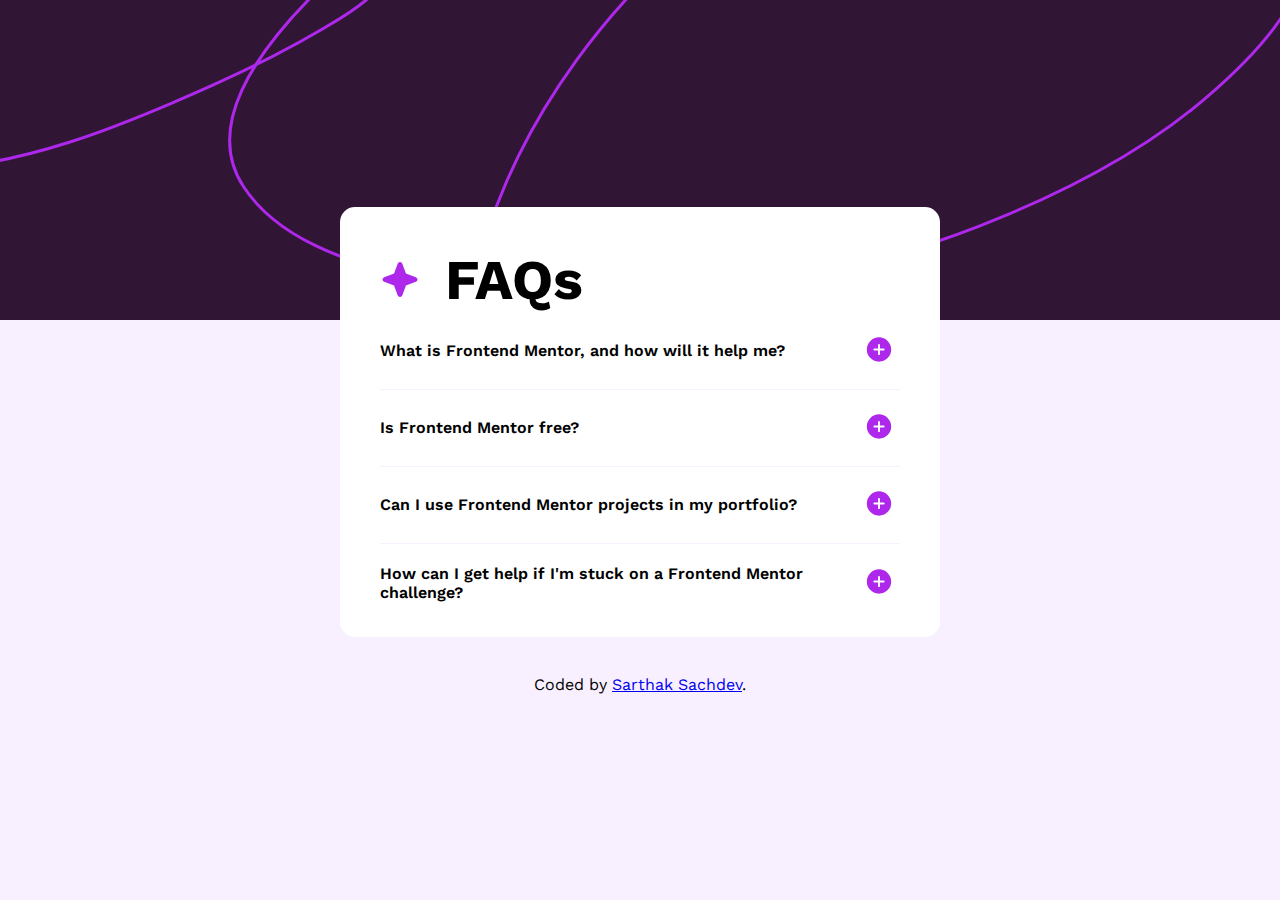
<file: index.html>
<!DOCTYPE html>
<html lang="en">
<head>
    <meta charset="UTF-8">
    <meta name="viewport" content="width=device-width, initial-scale=1.0"> <!-- displays site properly based on user's device -->

    <link rel="icon" type="image/png" sizes="32x32" href="./assets/images/favicon-32x32.png">
    
    <title>FAQ accordion</title>
    <link rel="stylesheet" href="style.css">
    <link href="https://fonts.googleapis.com/css2?family=Work+Sans:ital,wght@0,100..900;1,100..900&display=swap" rel="stylesheet">
    
</head>
<body>
    <svg id="top-pattern" xmlns="http://www.w3.org/2000/svg" width="1440" height="320" fill="none" viewBox="0 0 1440 320"><g clip-path="url(#a)"><path fill="#301534" d="M0 0h1440v320H0z"/><path stroke="#AD28EB" stroke-linecap="round" stroke-width="3" d="M-676-182C-454-10-396.863 71.888-197.5 143.5-99 178.882-36.919 170.726-4.751 170.108c104.487-2.01 204.609-43.237 298.633-85.495 38.354-17.238 75.882-36.189 112.063-57.63 23.903-14.165 58.87-33.913 64.721-64.42 2.32-12.102-16.369-12.24-23.771-9.789-13.511 4.474-25.95 16.544-36.056 25.669-19.131 17.273-37.062 35.948-53.235 56.031-33.728 41.883-68.034 100.247-34.158 152.014 17.287 26.415 43.94 45.693 72.112 59.127 56.182 26.791 119.205 38.742 180.778 44.146 164.438 14.432 328.964-3.461 483.004-63.622 79.76-31.148 158.55-70.539 224.23-126.245 48.56-41.186 102.8-96.548 110.66-162.9 10.93-92.187-94.04-136.062-169.29-148.418-61.41-10.084-123.75-4.164-184.07 9.588-78.262 17.84-149.006 47.67-214.241 94.384-130.002 93.093-234.95 228.413-272.466 385.827-15.64 65.625-16.648 138.21 5.493 202.551 21.452 62.338 69.196 110.576 124.048 144.923 65.117 40.774 137.161 62.14 212.839 73.21 100.474 14.696 202.817 12.233 303.027-2.997 176.17-26.772 352.73-88.431 505.18-181.077 103.22-62.725 199.3-134.15 280.06-224.425 17.7-19.793 31.81-40.875 43.74-64.521C2172.11-58.5 2095.5-145.528 2095.5-151"/></g><defs><clipPath id="a"><path fill="#fff" d="M0 0h1440v320H0z"/></clipPath></defs></svg>
    <div id="container">
        <div id="header">
            <svg xmlns="http://www.w3.org/2000/svg" width="40" height="41" fill="none" viewBox="0 0 40 41"><path fill="#AD28EB" d="M37.5 20.5a2.467 2.467 0 0 1-1.64 2.344l-9.913 3.604-3.603 9.911a2.5 2.5 0 0 1-4.688 0l-3.604-9.922-9.911-3.593a2.5 2.5 0 0 1 0-4.688l9.921-3.604 3.594-9.911a2.5 2.5 0 0 1 4.688 0l3.604 9.921 9.911 3.594A2.467 2.467 0 0 1 37.5 20.5Z"/></svg>
            <h1>FAQs</h1>
        </div>
        <div class="content-block">
            <div class="question">
                <label for="b1">What is Frontend Mentor, and how will it help me?</label>
                <button class="open-close-answer" id="b1" title="button">
                    <svg class="open-icon" xmlns="http://www.w3.org/2000/svg" width="30" height="31" fill="none" viewBox="0 0 30 31"><path fill="#AD28EB" d="M15 3.313A12.187 12.187 0 1 0 27.188 15.5 12.203 12.203 0 0 0 15 3.312Zm4.688 13.124h-3.75v3.75a.938.938 0 0 1-1.876 0v-3.75h-3.75a.938.938 0 0 1 0-1.875h3.75v-3.75a.938.938 0 0 1 1.876 0v3.75h3.75a.938.938 0 0 1 0 1.876Z"/></svg>
                    <svg class="close-icon" xmlns="http://www.w3.org/2000/svg" width="30" height="31" fill="none" viewBox="0 0 30 31"><path fill="#301534" d="M15 3.313A12.187 12.187 0 1 0 27.188 15.5 12.2 12.2 0 0 0 15 3.312Zm4.688 13.124h-9.375a.938.938 0 0 1 0-1.875h9.374a.938.938 0 0 1 0 1.876Z"/></svg>
                </button>
            </div>
            <div class="answer">
                <p>Frontend Mentor offers realistic coding challenges to help developers improve their frontend coding skills with projects in HTML, CSS, and JavaScript. It's suitable for all levels and ideal for portfolio building.</p>
            </div>
        </div>
        <div class="content-block">
            <div class="question">
                <label for="b2">Is Frontend Mentor free?</label>
                <button class="open-close-answer" id="b2" title="button">
                    <svg class="open-icon" xmlns="http://www.w3.org/2000/svg" width="30" height="31" fill="none" viewBox="0 0 30 31"><path fill="#AD28EB" d="M15 3.313A12.187 12.187 0 1 0 27.188 15.5 12.203 12.203 0 0 0 15 3.312Zm4.688 13.124h-3.75v3.75a.938.938 0 0 1-1.876 0v-3.75h-3.75a.938.938 0 0 1 0-1.875h3.75v-3.75a.938.938 0 0 1 1.876 0v3.75h3.75a.938.938 0 0 1 0 1.876Z"/></svg>
                    <svg class="close-icon" xmlns="http://www.w3.org/2000/svg" width="30" height="31" fill="none" viewBox="0 0 30 31"><path fill="#301534" d="M15 3.313A12.187 12.187 0 1 0 27.188 15.5 12.2 12.2 0 0 0 15 3.312Zm4.688 13.124h-9.375a.938.938 0 0 1 0-1.875h9.374a.938.938 0 0 1 0 1.876Z"/></svg>
                </button>
            </div>
            <div class="answer">
                <p>Yes, Frontend Mentor offers both free and premium coding challenges, with the free option providing access to a range of projects suitable for all skill levels.</p>
            </div>
        </div>
        <div class="content-block">
            <div class="question">
                <label for="b3">Can I use Frontend Mentor projects in my portfolio?</label>
                <button class="open-close-answer" id="b3" title="button">
                    <svg class="open-icon" xmlns="http://www.w3.org/2000/svg" width="30" height="31" fill="none" viewBox="0 0 30 31"><path fill="#AD28EB" d="M15 3.313A12.187 12.187 0 1 0 27.188 15.5 12.203 12.203 0 0 0 15 3.312Zm4.688 13.124h-3.75v3.75a.938.938 0 0 1-1.876 0v-3.75h-3.75a.938.938 0 0 1 0-1.875h3.75v-3.75a.938.938 0 0 1 1.876 0v3.75h3.75a.938.938 0 0 1 0 1.876Z"/></svg>
                    <svg class="close-icon" xmlns="http://www.w3.org/2000/svg" width="30" height="31" fill="none" viewBox="0 0 30 31"><path fill="#301534" d="M15 3.313A12.187 12.187 0 1 0 27.188 15.5 12.2 12.2 0 0 0 15 3.312Zm4.688 13.124h-9.375a.938.938 0 0 1 0-1.875h9.374a.938.938 0 0 1 0 1.876Z"/></svg>
                </button>
            </div>
            <div class="answer">
                <p>Yes, you can use projects completed on Frontend Mentor in your portfolio. It's an excellent way to showcase your skills to potential employers!</p>
            </div>
        </div>
        <div class="content-block">
            <div class="question">
                <label for="b4">How can I get help if I'm stuck on a Frontend Mentor challenge?</label>
                <button class="open-close-answer" id="b4" title="button">
                    <svg class="open-icon" xmlns="http://www.w3.org/2000/svg" width="30" height="31" fill="none" viewBox="0 0 30 31"><path fill="#AD28EB" d="M15 3.313A12.187 12.187 0 1 0 27.188 15.5 12.203 12.203 0 0 0 15 3.312Zm4.688 13.124h-3.75v3.75a.938.938 0 0 1-1.876 0v-3.75h-3.75a.938.938 0 0 1 0-1.875h3.75v-3.75a.938.938 0 0 1 1.876 0v3.75h3.75a.938.938 0 0 1 0 1.876Z"/></svg>
                    <svg class="close-icon" xmlns="http://www.w3.org/2000/svg" width="30" height="31" fill="none" viewBox="0 0 30 31"><path fill="#301534" d="M15 3.313A12.187 12.187 0 1 0 27.188 15.5 12.2 12.2 0 0 0 15 3.312Zm4.688 13.124h-9.375a.938.938 0 0 1 0-1.875h9.374a.938.938 0 0 1 0 1.876Z"/></svg>
                </button>
            </div>
            <div class="answer">
                <p>The best place to get help is inside Frontend Mentor's Discord community. There's a help channel where you can ask questions and seek support from other community members.</p>
            </div>
        </div>
    </div>
    <br>
    <br>
    <div class="attribution">
        Coded by <a href="https://www.github.com/Sarthak-0-Sach">Sarthak Sachdev</a>.
    </div>
    <script defer src="script.js"></script>
</body>
</html>
</file>
<file: style.css>
:root {
    --light-pink: hsl(275, 100%, 97%);
    --grayish-purple: hsl(292, 16%, 49%);
    --dark-purple: hsl(292, 42%, 14%);
}

*,
*::before,
*::after {
    box-sizing: border-box;
}

body {
    font-family: 'Work Sans', sans-serif;
    padding: 50px;
    margin: 0;
    background-color: var(--light-pink);
    min-height: 100vh;
    display: flex;
    justify-content: center;
    align-items: center;
    position: relative;
    flex-direction: column;
}

#top-pattern {
    position: fixed;
    top: 0;
}

#container {
    background-color: white;
    /* position: absolute; */
    top: 15%;
    max-width: 600px;
    width: 100%;
    padding: 40px 40px 15px 40px;
    border-radius: 15px;
    z-index: 2;
}

.attribution {
    /* position: fixed; */
    bottom: 0;
    z-index: 1;
}

#header {
    display: flex;
    align-items: center;
    font-weight: 900;
    font-size: 28px;
}

#header h1 {
    margin-top: 0;
    margin-bottom: 0;
    padding-left: 25px;
}

.content-block {
    border-bottom: solid 1px var(--light-pink);
    padding-top: 20px;
    padding-bottom: 20px;
}

.content-block:last-child {
    border-bottom: none;
}

.question {
    display: flex;
    justify-content: space-between;
    align-items: center;
    font-weight: 600;
}

label {
    padding: 0;
    margin: 0;
}

label:hover {
    color: #ad28eb;
    cursor: pointer;
}

button {
    background: none;
    border: none;
    cursor: pointer;
}

.answer {
    display: none;
    color: var(--grayish-purple);
}

.close-icon {
    display: none;
}
</file>
